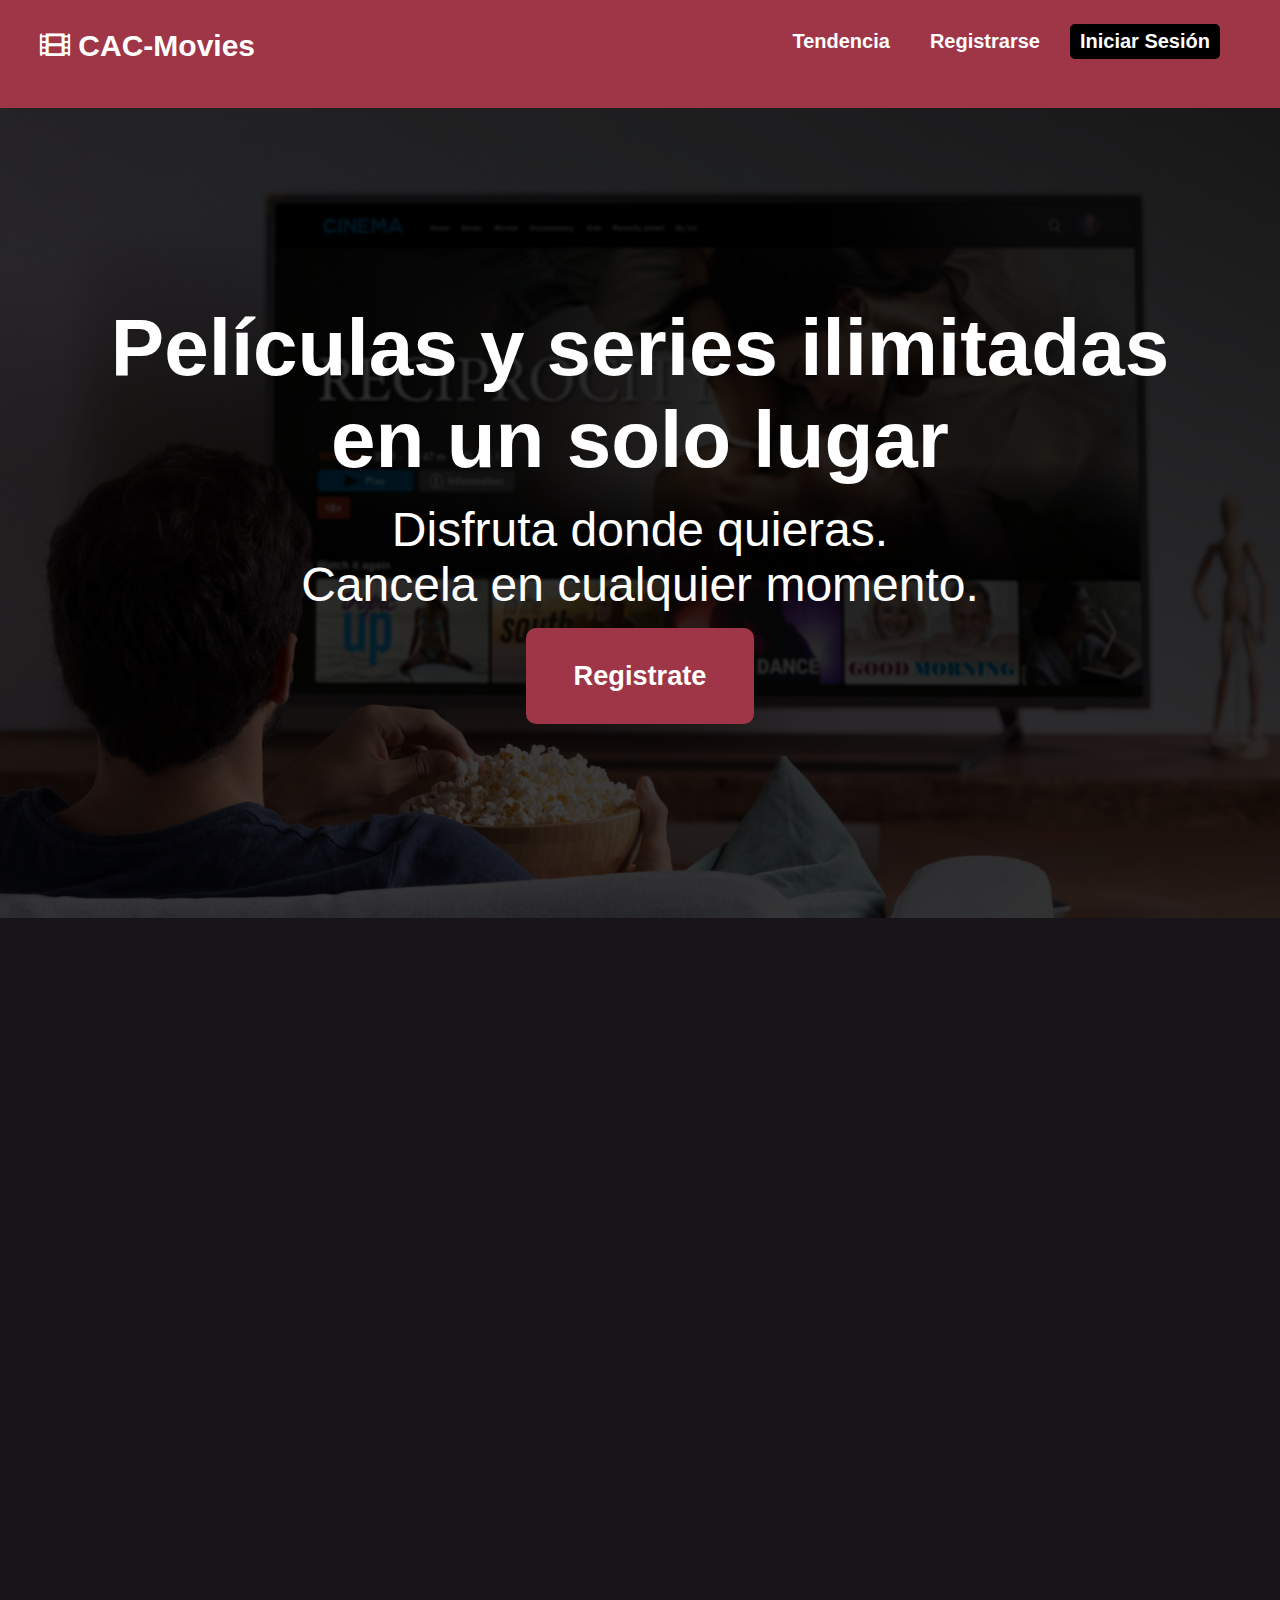
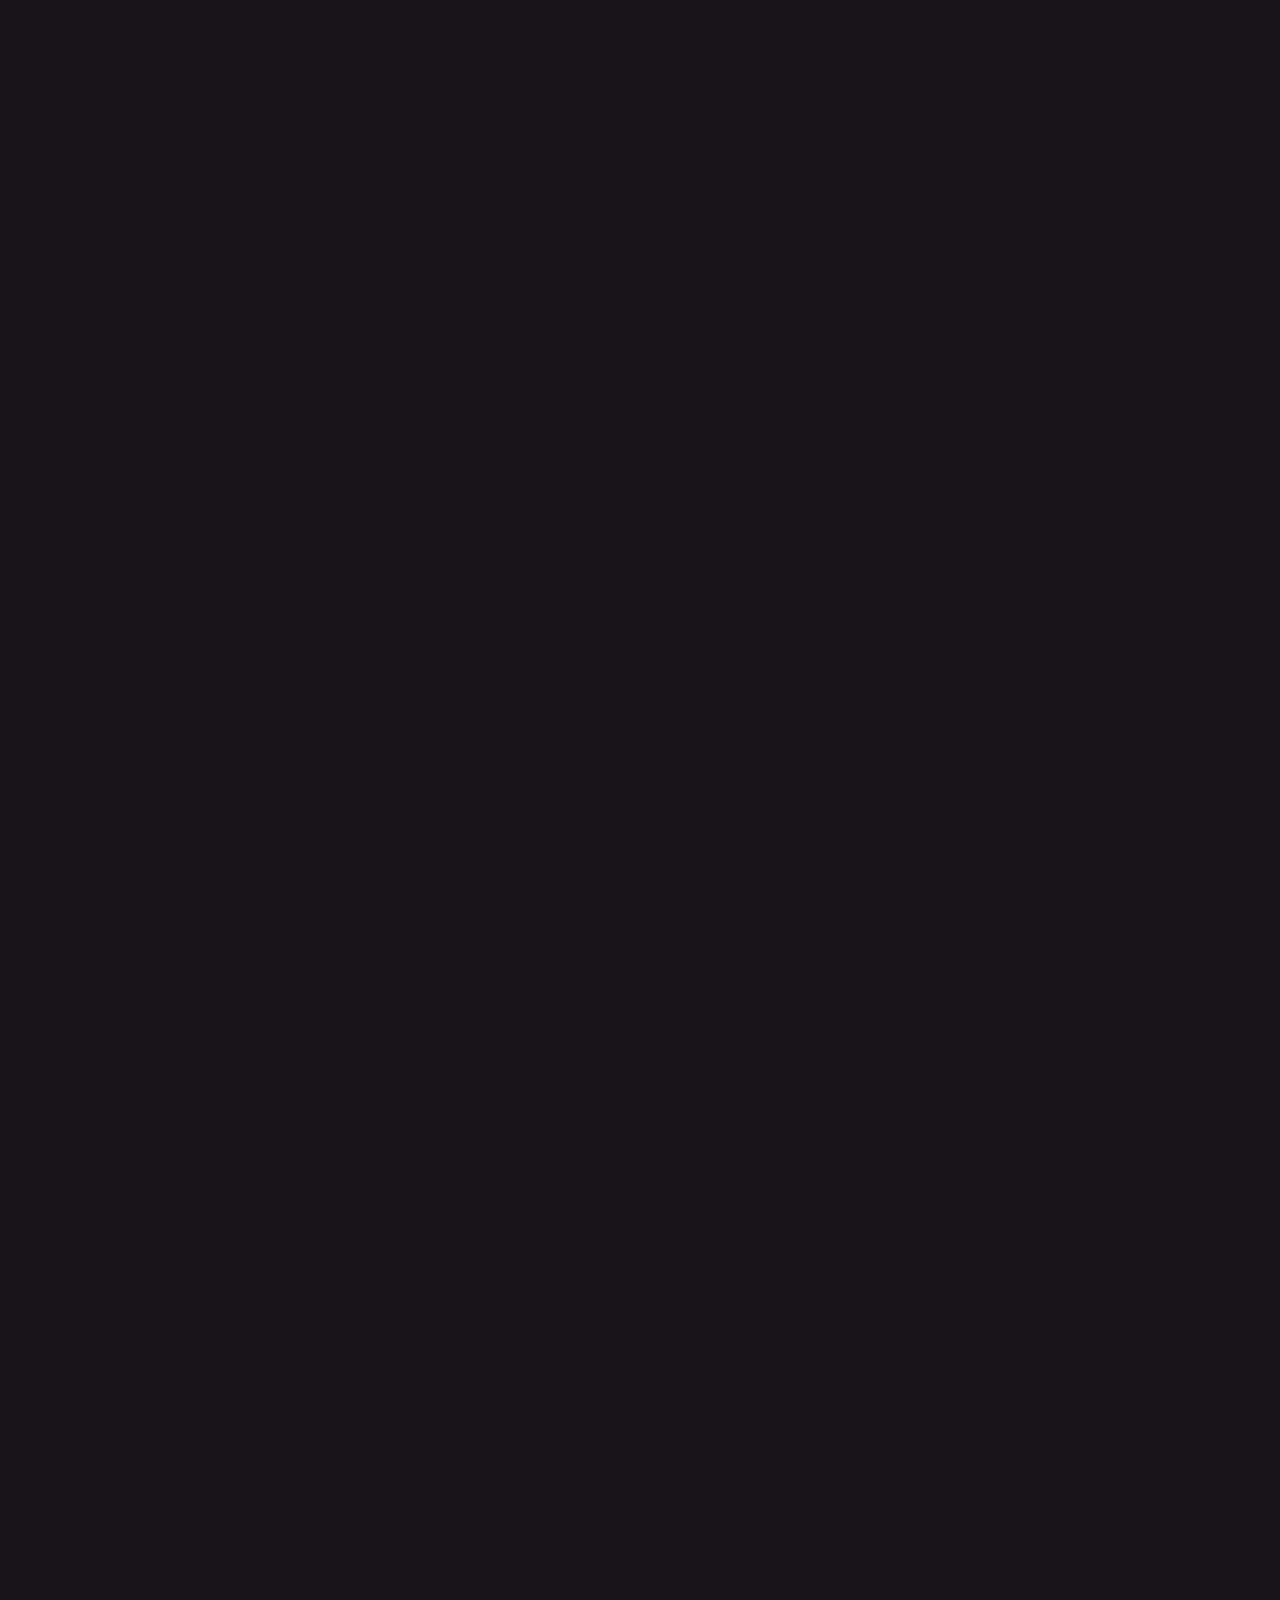
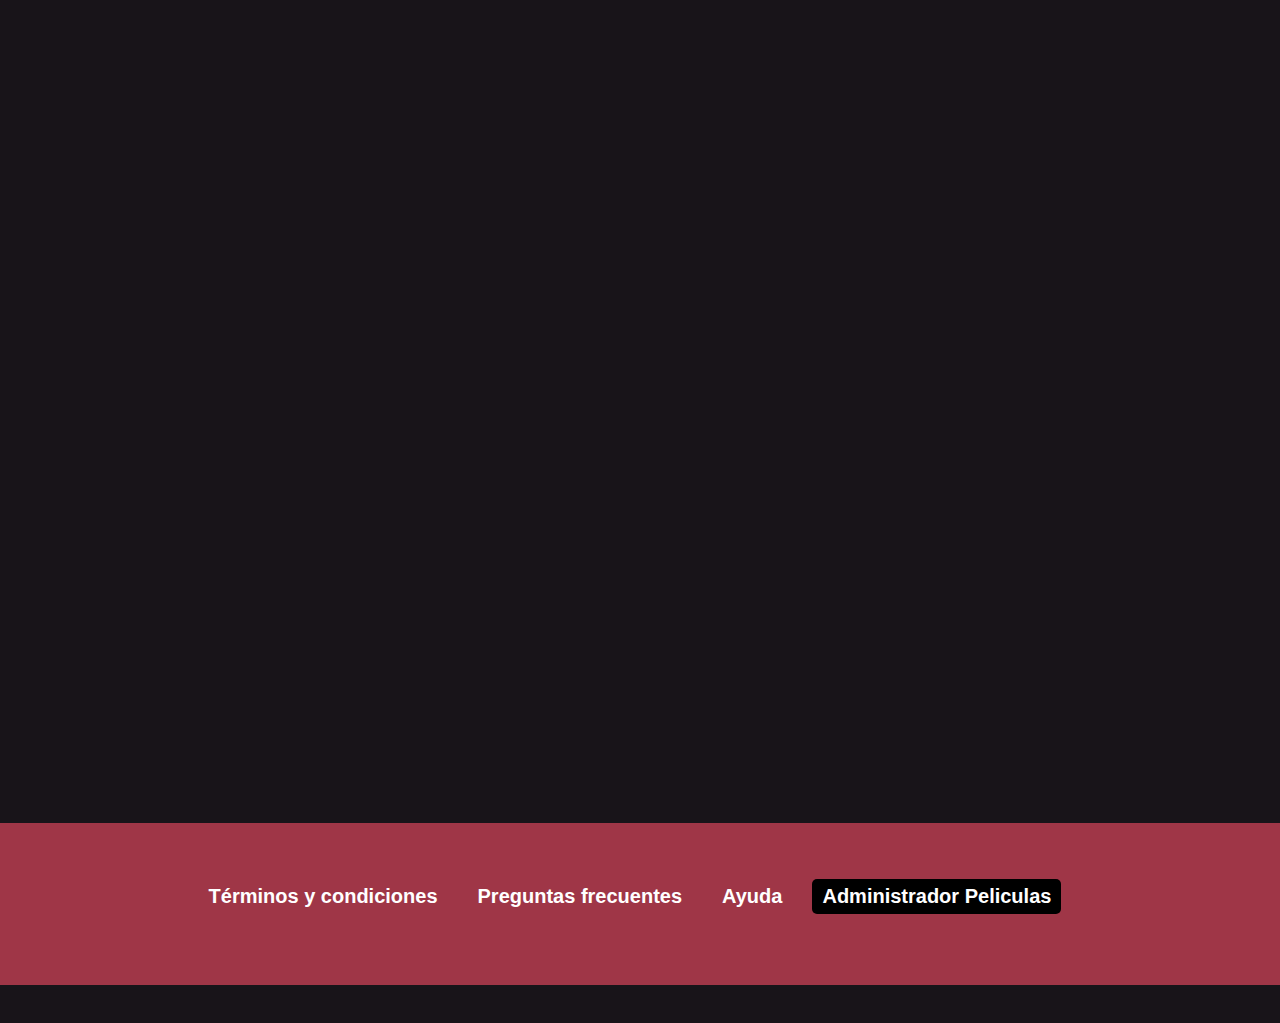
<file: index.html>
<!DOCTYPE html>
<html lang="en">

<head>
    <meta charset="UTF-8">
    <meta name="viewport" content="width=device-width, initial-scale=1.0">
    <link rel="icon" href="/img/film-solid.svg" type="image/png">
    <title>TP-INTEGRADOR1</title>
    <link rel="stylesheet" href="https://cdnjs.cloudflare.com/ajax/libs/animate.css/4.1.1/animate.min.css"/>
    <link href="https://unpkg.com/aos@2.3.1/dist/aos.css" rel="stylesheet">
    <link rel="stylesheet" href="https://cdnjs.cloudflare.com/ajax/libs/font-awesome/5.15.4/css/all.min.css"/>
    <link rel="stylesheet" href="/css/style.css">
    
</head>

<body>
        <header>
            <nav class="nav">
                <a class="logo" href="#"><i class="fas fa-film"></i><span> CAC-Movies</span></a>
                <!-- <h4><i class="fas fa-film"></i> CAC-Movies</h4> -->
                <ul class="ulNav">
                    <li class="ulItem"><a href="#tendencias">Tendencia</a></li>
                    <li class="ulItem"><a href="/views/registro.html">Registrarse</a></li>
                    <li class="ulItem"><a href="/views/iniciar.sesion.html">Iniciar Sesión</a></li>
                </ul>
            </nav>
        </header>

        <main>
            <!-- baner -->
            <section data-aos="zoom-in"  data-aos-duration="1000" class="banner">
                <h1 class="tituloBanner">Películas y series ilimitadas <br> en un solo lugar</h1>
                <h2 class="subtitulo">Disfruta donde quieras. <br> Cancela en cualquier momento.</h2>
                <a class="botonRegistrarse" href="views/registro.html">Registrate</a>
            </section>
            <!-- buscador -->
            <section data-aos="fade-up" data-aos-duration="1000" class="buscar">
                <h2 class="tituloBuscar">¿Qué estas buscando para ver?</h2>
                <form class="buscarPelicula">
                    <input class="inputBuscar" type="text" placeholder="Buscar..." id="buscar" name="buscar">
                    <input class="botonBuscar" type="submit" value="Buscar">
                </form>
            </section>

            <!-- PELICULAS -->

            <!-- TENDENCIA -->
            <section data-aos="fade-up"  data-aos-duration="1000">

        <h2 class="tituloTendencia">Las tendencias de hoy</h2>

                <section class="movieSection">


            <div class="card">
              <img img src="/img/alien.jpg" class="card-img" alt="...">
              <div>
                <h5 class="card-title">ALIEN</h5>
              </div>
            </div>

            <div class="card">
              <img img src="/img/terminator.jpg" class="card-img" alt="...">
              <div>
                <h5 class="card-title">TERMINATOR</h5>
              </div>
            </div>

            <div class="card">
              <img img src="/img/Robocop.jpg" class="card-img" alt="...">
              <div>
                <h5 class="card-title">ROBOCOP</h5>
              </div>
            </div>

            <div class="card">
              <img img src="/img/alien.jpg" class="card-img" alt="...">
              <div>
                <h5 class="card-title">ALIEN</h5>
              </div>
            </div>

            <div class="card">
              <img img src="/img/terminator.jpg" class="card-img" alt="...">
              <div>
                <h5 class="card-title">TERMINATOR</h5>
              </div>
            </div>

            <div class="card">
              <img img src="/img/Robocop.jpg" class="card-img" alt="...">
              <div>
                <h5 class="card-title">ROBOCOP</h5>
              </div>
            </div>

            <div class="card">
              <img img src="/img/alien.jpg" class="card-img" alt="...">
              <div>
                <h5 class="card-title">ALIEN</h5>
              </div>
            </div>

            <div class="card">
              <img img src="/img/terminator.jpg" class="card-img" alt="...">
              <div>
                <h5 class="card-title">TERMINATOR</h5>
              </div>
            </div>

            <div class="card">
              <img img src="/img/Robocop.jpg" class="card-img" alt="...">
              <div>
                <h5 class="card-title">ROBOCOP</h5>
              </div>
            </div>

            <div class="card">
                <img img src="/img/alien.jpg" class="card-img" alt="...">
                <div>
                  <h5 class="card-title">ALIEN</h5>
                </div>
              </div>
            
        </div>
        
                </section>
            <!-- BOTONES -->
    <div class="botonesPrevNext">
        <button class="prevNext">Anterior</button>
        <button class="prevNext">Siguiente</button>
        </div>

        <!-- ACLAMADAS -->
        <section data-aos="fade-up"  data-aos-duration="1000">
            <h2 class="tituloAclamadas">Las más aclamadas</h2>
            <div class="scrollContainer">
        <section class="movieSection2">
            <div class="card">
                <img img src="/img/alien.jpg" class="card-img" alt="...">
                <div>
                  <h5 class="card-title">ALIEN</h5>
                </div>
              </div>
  
              <div class="card">
                <img img src="/img/terminator.jpg" class="card-img" alt="...">
                <div>
                  <h5 class="card-title">TERMINATOR</h5>
                </div>
              </div>
  
              <div class="card">
                <img img src="/img/Robocop.jpg" class="card-img" alt="...">
                <div>
                  <h5 class="card-title">ROBOCOP</h5>
                </div>
              </div>
  
              <div class="card">
                <img img src="/img/alien.jpg" class="card-img" alt="...">
                <div>
                  <h5 class="card-title">ALIEN</h5>
                </div>
              </div>
  
              <div class="card">
                <img img src="/img/terminator.jpg" class="card-img" alt="...">
                <div>
                  <h5 class="card-title">TERMINATOR</h5>
                </div>
              </div>
  
              <div class="card">
                <img img src="/img/Robocop.jpg" class="card-img" alt="...">
                <div>
                  <h5 class="card-title">ROBOCOP</h5>
                </div>
              </div>
  
              <div class="card">
                <img img src="/img/alien.jpg" class="card-img" alt="...">
                <div>
                  <h5 class="card-title">ALIEN</h5>
                </div>
              </div>
  
              <div class="card">
                <img img src="/img/terminator.jpg" class="card-img" alt="...">
                <div>
                  <h5 class="card-title">TERMINATOR</h5>
                </div>
              </div>
  
              <div class="card">
                <img img src="/img/Robocop.jpg" class="card-img" alt="...">
                <div>
                  <h5 class="card-title">ROBOCOP</h5>
                </div>
              </div>

        </section>
        </div>
    </section>
        </main>

        <footer>
            <nav class="navFooter">
                <ul class="ulNavFooter">
                    <li class="ulItemFooter"><a href="#">Términos y condiciones</a></li>
                    <li class="ulItemFooter"><a href="#">Preguntas frecuentes</a></li>
                    <li class="ulItemFooter"><a href="#">Ayuda</a></li>
                    <li class="ulItemFooter"><a href="#">Administrador Peliculas</a></li>
                </ul>
            </nav>
        </footer>

        <script src="https://unpkg.com/aos@2.3.1/dist/aos.js"></script>
        <script> AOS.init(); </script>
</body>

</html>
</file>
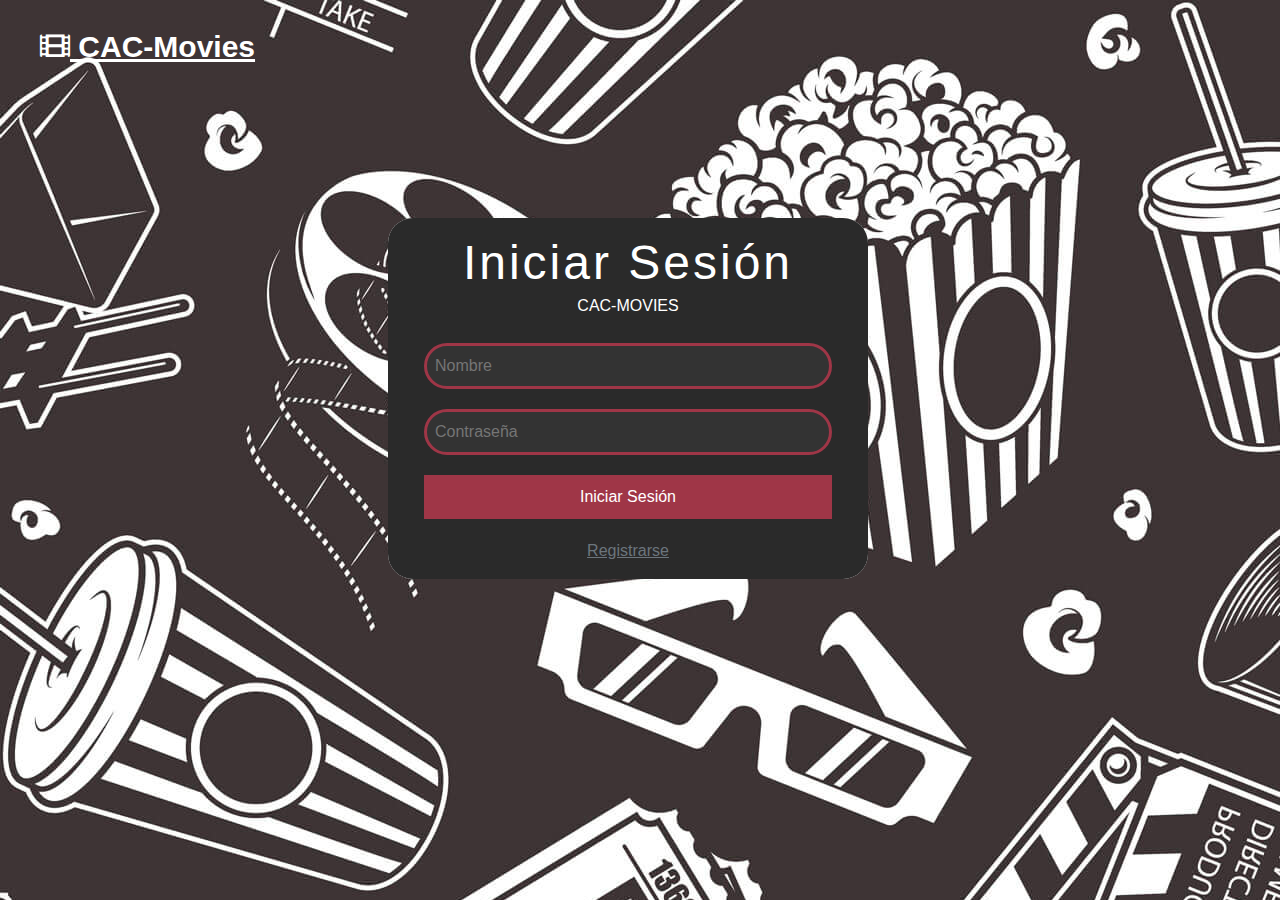
<file: views/iniciar.sesion.html>
<!DOCTYPE html>
<html lang="en">
    <head>
        <meta charset="UTF-8">
        <meta name="viewport" content="width=device-width, initial-scale=1.0">
        <link rel="icon" href="/img/film-solid.svg" type="image/png">
        <title>Iniciar Sesión | CAC-MOVIES</title>
        <link rel="stylesheet" href="https://cdnjs.cloudflare.com/ajax/libs/animate.css/4.1.1/animate.min.css"/>
        <link href="https://unpkg.com/aos@2.3.1/dist/aos.css" rel="stylesheet">
        <link rel="stylesheet" href="https://cdnjs.cloudflare.com/ajax/libs/font-awesome/5.15.4/css/all.min.css"/>
        <link rel="stylesheet" href="/css/iniciar.secion.css">
        <link href="https://cdn.jsdelivr.net/npm/bootstrap@5.3.3/dist/css/bootstrap.min.css" rel="stylesheet" integrity="sha384-QWTKZyjpPEjISv5WaRU9OFeRpok6YctnYmDr5pNlyT2bRjXh0JMhjY6hW+ALEwIH" crossorigin="anonymous">
        
    </head>
<body>
    <header>
        <nav class="nav">
            <a class="logo" href="/index.html"><i class="fas fa-film"></i><span> CAC-Movies</span></a>
            <!-- <h4><i class="fas fa-film"></i> CAC-Movies</h4> -->

        </nav>
    </header>
    <Main>
<div data-aos="zoom-in" data-aos-duration="2000">
        <div class="mx-auto p-5 registro"  style="width: 600px; ">
            <div class="card" style="width: 30rem; border: none; border-radius: 25px;">
                <div class="card-body" >
                  <h5 class="card-title">Iniciar Sesión </h5>
                  <h6 class="card-subtitle mb-2 ">CAC-MOVIES</h6>
                  <form action="registro" method="post">
                    <div class="form-group">
                      <input type="text" id="nombre" name="nombre" placeholder="Nombre" style="color: rgb(255, 255, 255);" required>
                    </div>
                    <div class="form-group">
                      <input type="password" id="contrasena" name="contrasena" placeholder="Contraseña" style="color: rgb(255, 255, 255);" required>
                    </div>
                    <button type="submit">Iniciar Sesión </button>
                  </form>
                  <a href="/views/registro.html" class="card-link">Registrarse</a>
                </div>
              </div>
          </div>
        </div>
    </Main>
    <script src="https://unpkg.com/aos@2.3.1/dist/aos.js"></script>
    <script> AOS.init(); </script>
</body>
</html>
</file>
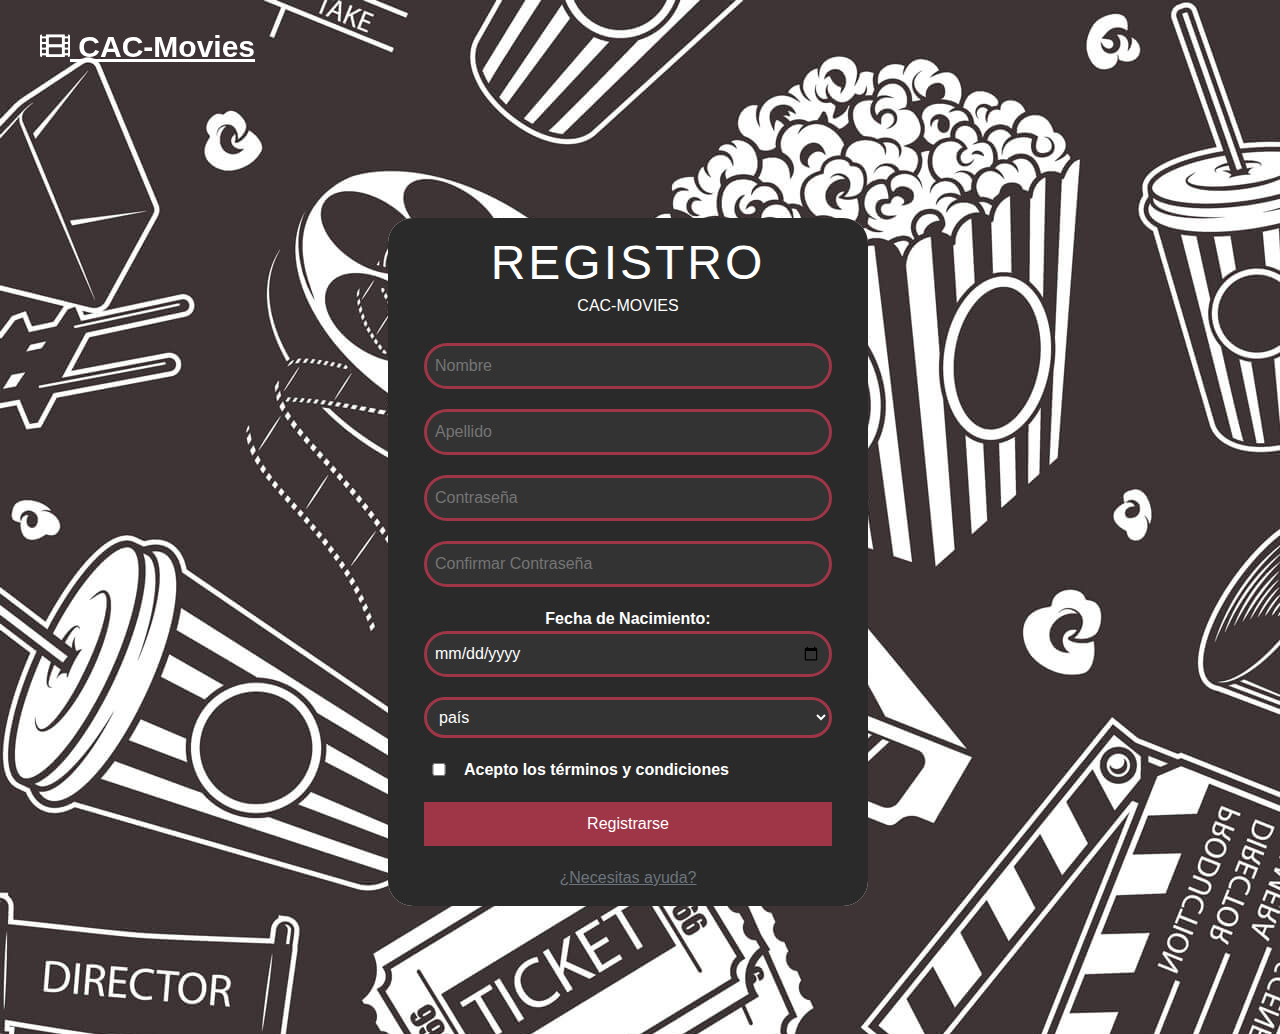
<file: views/registro.html>
<!DOCTYPE html>
<html lang="en">
    <head>
        <meta charset="UTF-8">
        <meta name="viewport" content="width=device-width, initial-scale=1.0">
        <link rel="icon" href="/img/film-solid.svg" type="image/png">
        <title>Registro | CAC-MOVIES</title>
        <link rel="stylesheet" href="https://cdnjs.cloudflare.com/ajax/libs/animate.css/4.1.1/animate.min.css"/>
        <link href="https://unpkg.com/aos@2.3.1/dist/aos.css" rel="stylesheet">
        <link rel="stylesheet" href="https://cdnjs.cloudflare.com/ajax/libs/font-awesome/5.15.4/css/all.min.css"/>
        <link rel="stylesheet" href="/css/registro.css">
        <link href="https://cdn.jsdelivr.net/npm/bootstrap@5.3.3/dist/css/bootstrap.min.css" rel="stylesheet" integrity="sha384-QWTKZyjpPEjISv5WaRU9OFeRpok6YctnYmDr5pNlyT2bRjXh0JMhjY6hW+ALEwIH" crossorigin="anonymous">
        
    </head>
<body>
    <header>
        <nav class="nav">
            <a class="logo" href="/index.html"><i class="fas fa-film"></i><span> CAC-Movies</span></a>
            <!-- <h4><i class="fas fa-film"></i> CAC-Movies</h4> -->

        </nav>
    </header>
    <Main>
<div data-aos="zoom-in" data-aos-duration="2000">
        <div class="mx-auto p-5 registro"  style="width: 600px; ">
            <div class="card" style="width: 30rem; border: none; border-radius: 25px;">
                <div class="card-body" >
                  <h5 class="card-title">REGISTRO</h5>
                  <h6 class="card-subtitle mb-2 ">CAC-MOVIES</h6>
                  <form action="registro" method="post">
                    <div class="form-group">
                      <input type="text" id="nombre" name="nombre" placeholder="Nombre" style="color: rgb(255, 255, 255);" required>
                    </div>
                    <div class="form-group">
                      <input type="text" id="apellido" name="apellido" placeholder="Apellido" style="color: rgb(255, 255, 255);" required>
                    </div>
                    <div class="form-group">
                      <input type="password" id="contrasena" name="contrasena" placeholder="Contraseña" style="color: rgb(255, 255, 255);" required>
                    </div>
                    <div class="form-group">

                      <input type="password" id="confirmacion" name="confirmacion" placeholder="Confirmar Contraseña" style="color: rgb(255, 255, 255);" required>
                    </div>
                    <div class="form-group">
                      <label for="fecha-nacimiento">Fecha de Nacimiento:</label>
                      <input type="date" id="fecha-nacimiento" name="fecha-nacimiento" style="color: rgb(255, 255, 255);" required>
                    </div>
                    <div class="form-group">
                      <select id="pais" name="pais" style="color: rgb(255, 255, 255);" required>
                        <option value="" disabled selected>país</option>
                        <option value="Argentina">Argentina</option>
                        <option value="Brasil">Brasil</option>
                        <option value="Uruguay">Uruguay</option>
                      </select>
                    </div>
                    <div class="form-group checkbox-container">
                        <input type="checkbox" id="terminos" name="terminos" required>
                        <label for="terminos">Acepto los términos y condiciones</label>
                      </div>
                    <button type="submit">Registrarse</button>
                  </form>
                  <a href="#" class="card-link">¿Necesitas ayuda?</a>
                </div>
              </div>
          </div>
        </div>
    </Main>
    <script src="https://unpkg.com/aos@2.3.1/dist/aos.js"></script>
    <script> AOS.init(); </script>
</body>
</html>
</file>
<file: css/style.css>
* {
    box-sizing: border-box;
    padding: 0;
    margin: 0;
    font-family: 'Nunito', sans-serif;
}

body{
    background-color: #181419;
    color:white; 

}
a{
    text-decoration: none;
}

/* HEADER */

header{
    background-color: #9f3647;
    height: 12vh;
    position: sticky;
    top: 0;
    z-index: 10;

}
.logo{
font-size: 30px;
font-weight: 700;
height: 26px;
color: rgb(255, 255, 255);
}
.logo:hover{
    animation: tilt-n-move-shaking 0.25s infinite;
}
/* animacion logo hover */
@keyframes tilt-n-move-shaking {
    0% { transform: rotate(0); }
    50% { transform: rotate(5deg); }
    100% { transform: rotate(-5deg); }
}

.nav{
    display: flex;
    justify-content: space-between;
    align-items: center;
    margin: 0 40px;
    padding: 24px 0;
}

.ulNav{
    color: white;
    list-style: none;
    display: flex;
    flex-direction: row;
    justify-content: space-between;
    list-style: none;
    font-weight: 600;
}
.ulItem{
    font-size: 20px;
    margin-right: 20px;
    transition: transform 0.3s, box-shadow 0.3s;
    padding: 6px 10px;
                    &:hover {
                        transform: scale(0.95);
                        box-shadow: 0 0 10px rgba(0, 0, 0, 0.3);
                        border-radius: 5px;
                    }
}
.ulItem a{
    color: white;
}

.ulNav .ulItem:nth-child(3) {
    background-color: black;
    border-radius: 5px;
    &:hover{
        background-color: #9f3647;
    }
}

/* BANNER */

.banner{
    background: linear-gradient(to right top, rgba(0, 0, 0, 0.7), rgba(0, 0, 0, 0.9)), url(/img/banner-bg.jpg);
    background-size: cover;
    background-position: center;
    height: 90vh;
    display: flex;
    flex-direction: column;
    justify-content: center;
    align-items: center;
    text-align: center;
}
.tituloBanner{
    font-size: 5rem;
    font-weight: 700;
    margin-bottom: 1rem;
}
.subtitulo{
    font-size: 3rem;
    font-weight: 400;
    margin-bottom: 1rem;
}
.botonRegistrarse{
    font-size: 1.7rem;
    font-weight: 700;
    background-color: #9f3647;
    text-decoration: none;
    color: #fff;
    padding: 2rem 3rem;
    border-radius: 10px;
    &:hover{
        transform: scale(0.9);
        transition: transform 0.3s, box-shadow 0.3s;
        box-shadow: 3px 4px 6px rgba(255, 255, 255, 0.5);
    }
}

/* BUSCADOR */

.buscar{
    height: 50vh;
    width: 100vh auto;
    margin-top: 3rem;
    display: flex;
    flex-direction: column;
    align-items: center;
    border-bottom: 1px solid #9f3647;
}
.tituloBuscar{
    margin-top: 2rem;
    margin-bottom: 5rem;
    font-size: 3.1rem;
}

.buscarPelicula{


}
.inputBuscar::placeholder {
    margin-left: 50px; 
}
.inputBuscar{border: none; outline: none;
    border-top: 3rem;
    font-size: 1.5rem;
    initial-letter-align: 50rem;
    border: 2px solid #fff;
    height: 8.5vh;
    width: 85vh;
    border-radius: 50px;
}
.botonBuscar{
    height: 8.5vh;
    width: 9rem;
    margin-left: 1rem;
    background-color: #9f3647;
    padding: 15px 30px;
    border-radius: 50px;
    border: 4px solid #fff;
    color: #fff;
    font-size: 1.5rem;
    font-weight: 400;
}


/* PELICULAS TENDENCIA */
.tituloTendencia{
    display: flex;
    align-items: center;
    justify-content: center;
    margin-top: 2rem;
    font-size: 3rem;
}

.movieSection{
    margin: 4rem 8rem;
    display: flex;
    flex-wrap: wrap;
    justify-content: center;

}

.card{
    padding: 20px;
    width: 300px;
    height: 400px;
    position: relative; /* Añade posición relativa para que el título pueda estar posicionado absolutamente en relación con la tarjeta */
    overflow: hidden;
}
.card-img {
    border-radius: 30px;
    object-fit: cover; 
    width: 100%; 
    height: 100%; 
    padding: 1px;
    transition: filter 0.5s ease; 
    &:hover {
        transform: scale(0.9);
        transition: transform 0.3s, box-shadow 0.3s;
        box-shadow: 5px 5px 5px 5px rgb(255, 0, 0);
    }
  }

  .card:hover .card-img {
    filter: blur(5px); /* Aplica un desenfoque solo a la imagen cuando se pasa el cursor */
  }

  .card-title {
    user-select: none;
    color: #fff;
    font-size: 1.5rem;
    position: absolute; 
    top: 50%; 
    left: 50%; 
    transform: translate(-50%, -50%); 
    opacity: 0; 
    transition: opacity 0.5s ease; 
    z-index: 1; 
  }

  .card:hover .card-title {
    opacity: 1; 
  }

  /* BOTONES PREV NEXT */

  .botonesPrevNext{
    display: flex;
    justify-content: center;
    margin-bottom: 7rem;
  }
  .prevNext{
    margin-left: 1rem;
    background-color: #9f3647;
    padding: 20px 30px;
    border-radius: 5px;
    border: 1px solid #fff;
    color: #fff;
    font-size: 1.2rem;
    font-weight: 700;
  }

  /* PELICULAS ACLAMADAS */
  .tituloAclamadas{
    border-top: 1px solid #9f3647;
    display: flex;
    align-items: center;
    justify-content: center;
    margin-top: 2rem;
    padding-top: 2rem;
    font-size: 3rem;
  }
  .scrollContainer {
    overflow-x: auto; /* Habilita el scroll horizontal */
    white-space: nowrap; /* Evita que los elementos se envuelvan */
  }
  .movieSection2{
    margin: 4rem 8rem;
    display: inline-flex;
  }


  /* FOOTER */

  footer{
    padding-top: 2rem;
    height: 18vh;
    background-color: #9f3647;
    top: 0;
}


.navFooter{
    display: flex;
    justify-content: center;
    align-items: center;
    margin: 0 40px;
    padding: 24px 0;
}

.ulNavFooter{
    color: white;
    list-style: none;
    display: flex;
    align-items: center;
    flex-direction: row;
    justify-content: space-between;
    list-style: none;
    font-weight: 600;
}
.ulItemFooter{
    font-size: 20px;
    margin-right: 20px;
    transition: transform 0.3s, box-shadow 0.3s;
    padding: 6px 10px;
                    &:hover {
                        transform: scale(0.95);
                        box-shadow: 0 0 10px rgba(0, 0, 0, 0.3);
                        border-radius: 5px;
                    }
}
.ulItemFooter a{
    color: white;
}

.ulNavFooter .ulItemFooter:nth-child(4) {
    background-color: black;
    border-radius: 5px;
    &:hover{
        background-color: #9f3647;
    }
}

@media (max-width: 950px) {

    .tituloBanner{
        font-size: 3rem;
        font-weight: 700;
        margin-bottom: 1rem;
    }
    .subtitulo{
        font-size: 1.5rem;
        font-weight: 400;
        margin-top: 2rem;
        margin-bottom: 1rem;

    }
    .botonRegistrarse{
        font-size: 1rem;
        padding: 1rem 0.5rem;
        margin-top: 2rem;
        
    }
        header{height: 35vh
        }
        .nav{
            flex-direction: column;
        }
        .ulNav{
            
            flex-direction: column;
            text-align: center;
        }
        .logo{
                margin-bottom: 30px;
        }
        .buscar{
            height: 35vh;
        }
        .tituloBuscar{
            margin-bottom: 3rem;
            font-size: 1.8em;
        }
        .inputBuscar{
            height: 3rem;
            width: 40vh;
        }
        .botonBuscar{
            padding: 0;
            margin: 0;
            align-items: center;
            height: 3rem;
        }
        .card-img{
            width: 300px;
            padding: 0px;
        }
        .tituloTendencia{
            font-size: 2.5rem;
        }
        .tituloAclamadas{
            font-size: 2.5rem;
        }
        footer{
            height: 30vh;
        }

        .ulNavFooter{
            flex-direction: column;
            font-size: 3rem;
        }

    }



@media (max-width: 550px) {
    .ulItem{
        margin: 0px;
    }
    .tituloBuscar{
        font-size: 1.2em;
    }
    .inputBuscar{
        width: 30vh;
    }

}
</file>
<file: css/iniciar.secion.css>
* {
    box-sizing: border-box;
    padding: 0;
    margin: 0;
    font-family: 'Nunito', sans-serif;
    color: #fff;
}

body{
    background-image: url('/img/bg-register.jpg');
    color:white; 

}
a{
    text-decoration: none;
}

/* HEADER */

header{
    background-color: transparent;
    height: 10vh;
    position: sticky;
    top: 0;
    z-index: 10;

}
.logo{
font-size: 30px;
font-weight: 700;
height: 26px;
color: rgb(255, 255, 255);
}
.logo:hover{
    animation: tilt-n-move-shaking 0.25s infinite;
}
/* animacion logo hover */
@keyframes tilt-n-move-shaking {
    0% { transform: rotate(0); }
    50% { transform: rotate(5deg); }
    100% { transform: rotate(-5deg); }
}

.nav{
    display: flex;
    justify-content: space-between;
    align-items: center;
    margin: 0 40px;
    padding: 24px 0;
}

.ulNav{
    color: white;
    list-style: none;
    display: flex;
    flex-direction: row;
    justify-content: space-between;
    list-style: none;
    font-weight: 600;
}
.ulItem{
    font-size: 20px;
    margin-right: 20px;
    transition: transform 0.3s, box-shadow 0.3s;
    padding: 6px 10px;
                    &:hover {
                        transform: scale(0.95);
                        box-shadow: 0 0 10px rgba(0, 0, 0, 0.3);
                        border-radius: 5px;
                    }
}
.ulItem a{
    color: white;
}

.ulNav .ulItem:nth-child(3) {
    background-color: black;
    border-radius: 5px;
    &:hover{
        background-color: #9f3647;
    }
}

/* REGISTRO */
.card-body{
  border: none;
  border-radius: 25px;
    background-color: rgb(42, 42, 42);
}
h5.card-title{
    color: #fff;
    font-size: 3rem;
    letter-spacing: 3px;
}
h6.card-subtitle{
    color: #fff;
}
.registro{
    text-align: center;
    margin: 5rem 5rem;
}

form {

    padding: 20px;
/*     border-radius: 8px;
    box-shadow: 0px 0px 10px 0px rgba(0, 0, 0, 0.1); */
  }
  
  h2 {
    text-align: center;

  }
  
  .form-group {
    margin-bottom: 20px;
  }
  
  label {
    font-weight: bold;
  }
  
  input,
  select {
    color: #fff;
    background-color: #333333;
    width: 100%;
    padding: 8px;
    border: 3px solid #9f3647;
    border-radius: 50px;
    box-sizing: border-box;
  }
  
  button {
    width: 100%;
    padding: 10px;
    background-color: #9f3647;
    color: #fff;
    border: none;
    border-radius: 10px;
    cursor: pointer;
  }
  
  button:hover {
    background-color: #0056b3;
  }
  .checkbox-container {
    display: flex;
    align-items: center;
  }
  
  .checkbox-container input[type="checkbox"] {
    width:30px;
    margin-right: 10px; /* Espacio entre la casilla y el texto */
  }

.card-link{
color:   #6c757d;;
}
</file>
<file: css/registro.css>
* {
    box-sizing: border-box;
    padding: 0;
    margin: 0;
    font-family: 'Nunito', sans-serif;
    color: #fff;
}

body{
    background-image: url('/img/bg-register.jpg');
    color:white; 

}
a{
    text-decoration: none;
}

/* HEADER */

header{
    background-color: transparent;
    height: 10vh;
    position: sticky;
    top: 0;
    z-index: 10;

}
.logo{
font-size: 30px;
font-weight: 700;
height: 26px;
color: rgb(255, 255, 255);
}
.logo:hover{
    animation: tilt-n-move-shaking 0.25s infinite;
}
/* animacion logo hover */
@keyframes tilt-n-move-shaking {
    0% { transform: rotate(0); }
    50% { transform: rotate(5deg); }
    100% { transform: rotate(-5deg); }
}

.nav{
    display: flex;
    justify-content: space-between;
    align-items: center;
    margin: 0 40px;
    padding: 24px 0;
}

.ulNav{
    color: white;
    list-style: none;
    display: flex;
    flex-direction: row;
    justify-content: space-between;
    list-style: none;
    font-weight: 600;
}
.ulItem{
    font-size: 20px;
    margin-right: 20px;
    transition: transform 0.3s, box-shadow 0.3s;
    padding: 6px 10px;
                    &:hover {
                        transform: scale(0.95);
                        box-shadow: 0 0 10px rgba(0, 0, 0, 0.3);
                        border-radius: 5px;
                    }
}
.ulItem a{
    color: white;
}

.ulNav .ulItem:nth-child(3) {
    background-color: black;
    border-radius: 5px;
    &:hover{
        background-color: #9f3647;
    }
}

/* REGISTRO */

.card-body{
  border: none;
  border-radius: 25px;
    background-color: rgb(42, 42, 42);
}
h5.card-title{
    color: #fff;
    font-size: 3rem;
    letter-spacing: 3px;
}
h6.card-subtitle{
    color: #fff;
}
.registro{

    text-align: center;
    margin: 5rem 5rem;
}

form {

    padding: 20px;
/*     border-radius: 8px;
    box-shadow: 0px 0px 10px 0px rgba(0, 0, 0, 0.1); */
  }
  
  h2 {
    text-align: center;

  }
  
  .form-group {
    margin-bottom: 20px;
  }
  
  label {
    font-weight: bold;
  }
  
  input,
  select {
    color: #fff;
    background-color: #333333;
    width: 100%;
    padding: 8px;
    border: 3px solid #9f3647;
    border-radius: 50px;
    box-sizing: border-box;
  }
  
  button {
    width: 100%;
    padding: 10px;
    background-color: #9f3647;
    color: #fff;
    border: none;
    border-radius: 10px;
    cursor: pointer;
  }
  
  button:hover {
    background-color: #0056b3;
  }
  .checkbox-container {
    display: flex;
    align-items: center;
  }
  
  .checkbox-container input[type="checkbox"] {
    width:30px;
    margin-right: 10px; /* Espacio entre la casilla y el texto */
  }

  .card-link{
    color:   #6c757d;;
    }
</file>
